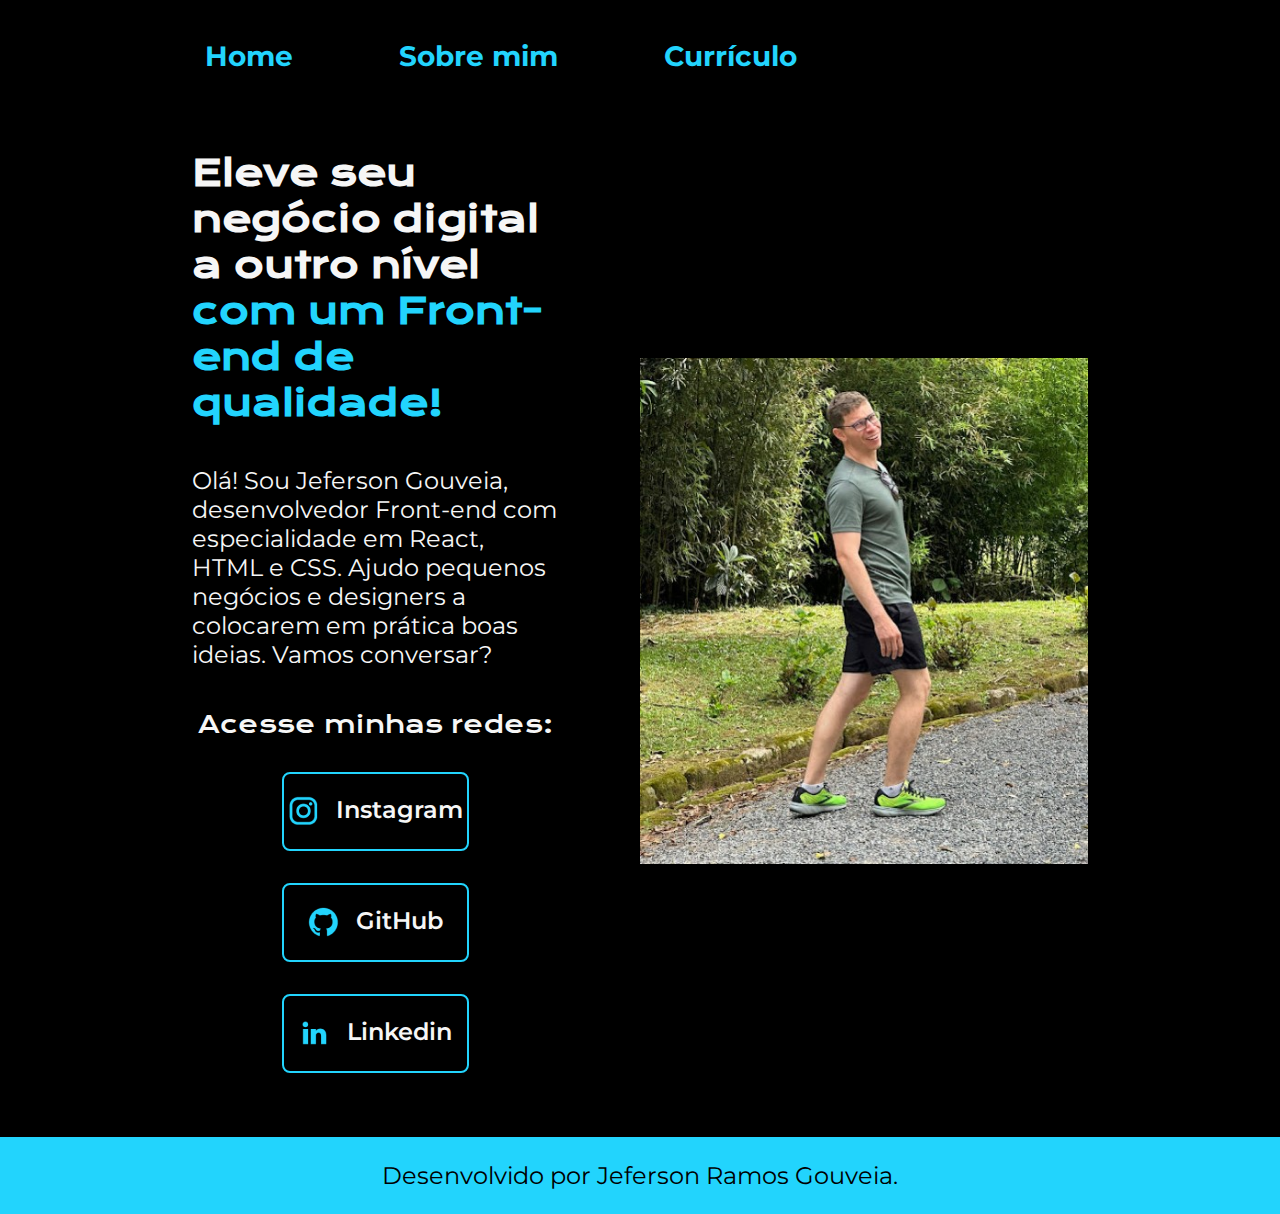
<file: index.html>
<!DOCTYPE html>
<html lang="pt-br">
<head>
    <meta charset="UTF-8">
    <meta http-equiv="X-UA-Compatible" content="IE=edge">
    <meta name="viewport" content="width=device-width, initial-scale=1.0">
    <title>Projeto Aulas</title>
    <link rel="stylesheet" href="styles/style.css">
</head>
<body>
    <header class="cabecalho">
        <nav class="cabecalho__menu">
            <a class="cabecalho__menu__link" href="index.html">Home</a>
            <a class="cabecalho__menu__link" href="about.html">Sobre mim</a>
            <a class="cabecalho__menu__link" href="curriculum.html">Currículo</a>
        </nav>
    </header>
    <main class="apresentacao">
        <section class="apresentacao__conteudo">
            <h1 class="apresentacao__conteudo__titulo">Eleve seu negócio digital a outro nível <strong class="titulo-destaque">com um Front-end de qualidade!</strong></h1>
            <p class="apresentacao__conteudo__paragrafo">Olá! Sou Jeferson Gouveia, desenvolvedor Front-end com especialidade em React, HTML e CSS. Ajudo pequenos negócios e designers a colocarem em prática boas ideias. Vamos conversar?</p>
            <div class="apresentacao__links">
                <h2 class="apresentacao__links__subtitulo">Acesse minhas redes:</h2>
                <a class="apresentacao__links__navegacao" href="https://www.instagram.com/">
                    <img src="assets/instagram.png" alt="instagram-logo">
                    Instagram</a>
                <a class="apresentacao__links__navegacao" href="https://github.com/JefersonRamosGouveia">
                    <img src="assets/github.png" alt="github-logo">
                    GitHub</a>
                <a class="apresentacao__links__navegacao" href="https://www.linkedin.com/in/jeferson-r-gouveia-0b5517277/">
                    <img src="assets/linkedin.png" alt="linkedin-logo">
                    Linkedin</a>
            </div>
        </section>
        <img class="apresentacao__imagem"  src="assets/jeferson.jpg" alt="img-Jeferson">
    </main>
    <footer>
        <p class="rodape">Desenvolvido por Jeferson Ramos Gouveia.</p>
    </footer>
</body>
</html>
</file>
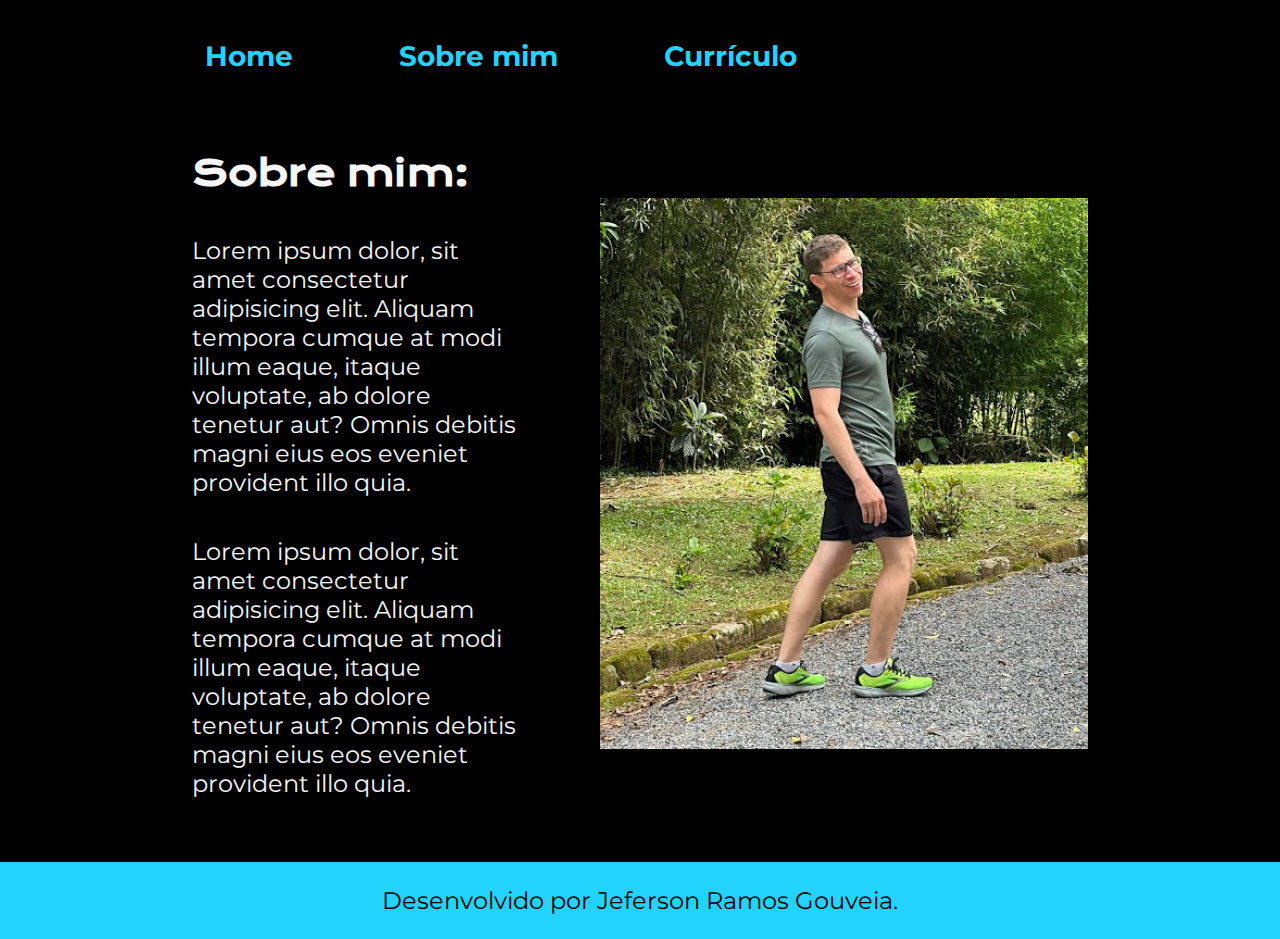
<file: about.html>
<!DOCTYPE html>
<html lang="pt-br">
<head>
    <meta charset="UTF-8">
    <meta http-equiv="X-UA-Compatible" content="IE=edge">
    <meta name="viewport" content="width=device-width, initial-scale=1.0">
    <title>Sobre mim</title>
    <link rel="stylesheet" href="styles/style.css">
</head>
<body>
    <header class="cabecalho">
        <nav class="cabecalho__menu">
            <a class="cabecalho__menu__link" href="index.html">Home</a>
            <a class="cabecalho__menu__link" href="about.html">Sobre mim</a>
            <a class="cabecalho__menu__link" href="curriculum.html">Currículo</a>
        </nav>
    </header>
    <main class="apresentacao">
        <section class="apresentacao__conteudo">
            <h1 class="apresentacao__conteudo__titulo">Sobre mim:</h1>
            <p class="apresentacao__conteudo__paragrafo">Lorem ipsum dolor, sit amet consectetur adipisicing elit. Aliquam tempora cumque at modi illum eaque, itaque voluptate, ab dolore tenetur aut? Omnis debitis magni eius eos eveniet provident illo quia.</p>
            <p class="apresentacao__conteudo__paragrafo">Lorem ipsum dolor, sit amet consectetur adipisicing elit. Aliquam tempora cumque at modi illum eaque, itaque voluptate, ab dolore tenetur aut? Omnis debitis magni eius eos eveniet provident illo quia.</p>
        </section>
        <img src="assets/jeferson.jpg" alt="img-Jeferson">
    </main>
    <footer>
        <p class="rodape">Desenvolvido por Jeferson Ramos Gouveia.</p>
    </footer>
</body>
</html>
</file>
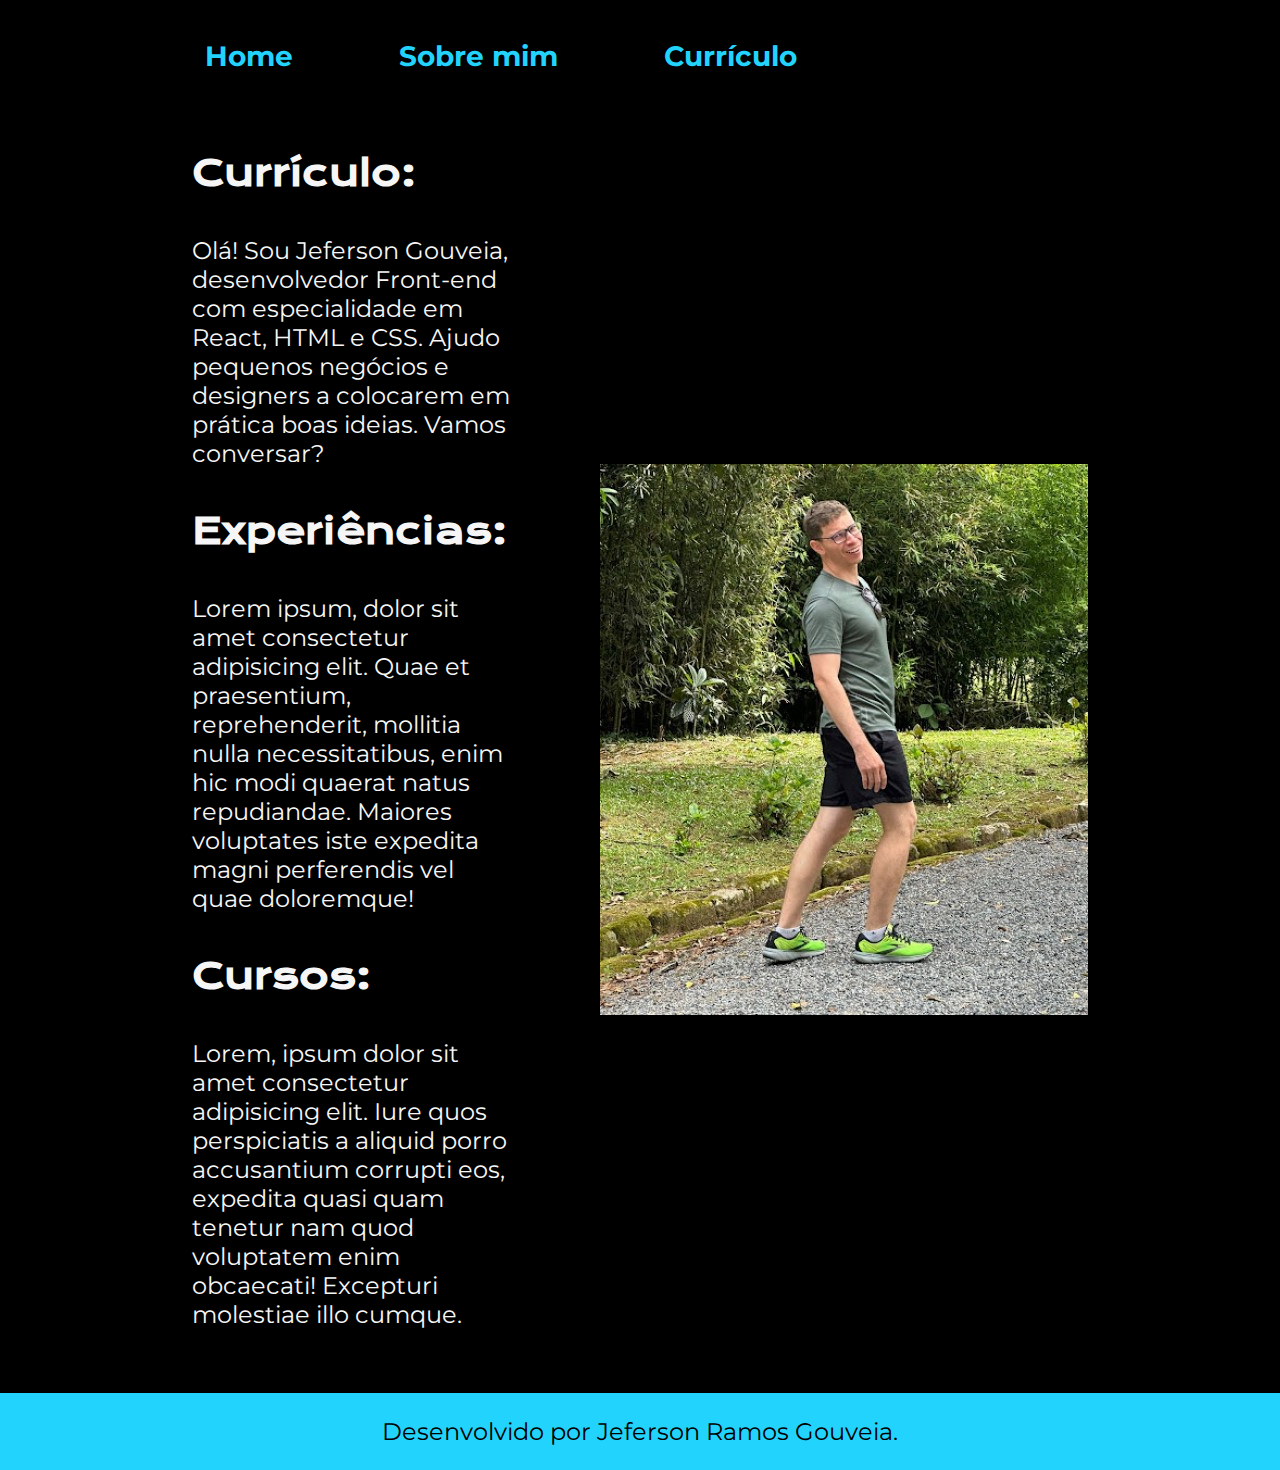
<file: curriculum.html>
<!DOCTYPE html>
<html lang="pt-br">
<head>
    <meta charset="UTF-8">
    <meta http-equiv="X-UA-Compatible" content="IE=edge">
    <meta name="viewport" content="width=device-width, initial-scale=1.0">
    <title>Currículo</title>
    <link rel="stylesheet" href="styles/style.css">
</head>
<body>
    <header class="cabecalho">
        <nav class="cabecalho__menu">
            <a class="cabecalho__menu__link" href="index.html">Home</a>
            <a class="cabecalho__menu__link" href="about.html">Sobre mim</a>
            <a class="cabecalho__menu__link" href="curriculum.html">Currículo</a>
        </nav>
    </header>
    <main class="apresentacao">
        <section class="apresentacao__conteudo">
            <h1 class="apresentacao__conteudo__titulo">Currículo:</h1>
            <p class="apresentacao__conteudo__paragrafo">Olá! Sou Jeferson Gouveia, desenvolvedor Front-end com especialidade em React, HTML e CSS. Ajudo pequenos negócios e designers a colocarem em prática boas ideias. Vamos conversar?</p>
            <h1 class="apresentacao__conteudo__titulo">Experiências:</h1>
            <p class="apresentacao__conteudo__paragrafo">Lorem ipsum, dolor sit amet consectetur adipisicing elit. Quae et praesentium, reprehenderit, mollitia nulla necessitatibus, enim hic modi quaerat natus repudiandae. Maiores voluptates iste expedita magni perferendis vel quae doloremque!</p>
            <h1 class="apresentacao__conteudo__titulo">Cursos:</h1>
            <p class="apresentacao__conteudo__paragrafo">Lorem, ipsum dolor sit amet consectetur adipisicing elit. Iure quos perspiciatis a aliquid porro accusantium corrupti eos, expedita quasi quam tenetur nam quod voluptatem enim obcaecati! Excepturi molestiae illo cumque.</p>
        </section>
        <img src="assets/jeferson.jpg" alt="img-Jeferson">
    </main>
    <footer>
        <p class="rodape">Desenvolvido por Jeferson Ramos Gouveia.</p>
    </footer>
</body>
</html>
</file>
<file: styles/style.css>
@import url('https://fonts.googleapis.com/css2?family=Krona+One&family=Montserrat:wght@400;600&display=swap');

:root {
    --cor-primaria: #000000;
    --cor-secundaria: #f6f6f6;
    --cor-terciaria: #22d4fd;
    --cor-hover: #272727;
    --fonte-primaria: 'Krona One', sans-serif;
    --fonte-secundaria: 'Montserrat', sans-serif;
}

* {
    margin: 0;
    padding: 0;
}

body {
    box-sizing: border-box;
    background-color: var(--cor-primaria);
    color: var(--cor-secundaria);
}

.cabecalho {
    padding: 2% 0 0 15%;
}

.cabecalho__menu {
    display: flex;
    gap: 80px;
}

.cabecalho__menu__link {
    color: var(--cor-terciaria);
    font-family: var(--fonte-secundaria);
    font-weight: 700;
    font-size: 1.75rem;
    text-decoration: none;
    padding: 13px;
}

 .cabecalho__menu__link:hover {
    border: 3px solid var(--cor-terciaria);
    border-radius: 8px;
    padding: 10px;
}

.titulo-destaque {
    color:var(--cor-terciaria);
}

.apresentacao {
    padding: 5% 15%;
    display: flex;
    align-items: center;
    justify-content: space-between;
    gap: 5.125rem;

}

.apresentacao__conteudo {
    width: 50%;
    display: flex;
    flex-direction: column;
    gap: 40px;
}

.apresentacao__conteudo__titulo {
    font-size: 2.25rem;
    font-family: var(--fonte-primaria);
}

.apresentacao__conteudo__paragrafo {
    font-size: 1.5rem;
    font-family: var(--fonte-secundaria);
}

.apresentacao__links {
    display: flex;
    flex-direction: column;
    justify-content: space-between;
    gap: 32px;;
    align-items: center;
}

.apresentacao__links__subtitulo {
    font-family: var(--fonte-primaria);
    font-size: 1.5rem;
    font-weight: 400;
    color: var(--cor-secundaria);
}

.apresentacao__links__navegacao {
    display: flex;
    justify-content: center;
    gap: 16px;
    border: 2px solid var(--cor-terciaria);
    width: 50%;
    text-align: center;
    text-decoration: none;
    border-radius: 8px;
    font-size: 1.5rem;
    font-family: var(--fonte-secundaria);
    font-weight: 600;
    color: var(--cor-secundaria);
    padding: 21.5px 0;
}

.apresentacao__links__link:hover {
    background-color: var(--cor-hover);
}

.apresentacao__imagem {
    width: 50%;
}

.rodape {
    padding: 24px;
    text-align: center;
    font-family: var(--fonte-secundaria);
    font-weight: 400;
    font-size: 1.5rem;
    color: var(--cor-primaria);
    background-color: var(--cor-terciaria);
}

@media (max-width:1200px) {
    .cabecalho {
        padding: 10%;
    }
    
    .cabecalho__menu {
        justify-content: center;
    }

    .apresentacao {
        flex-direction: column-reverse;
        padding: 5% 5%;
    }
    .apresentacao__conteudo {
        width: auto;
    }
}
</file>
